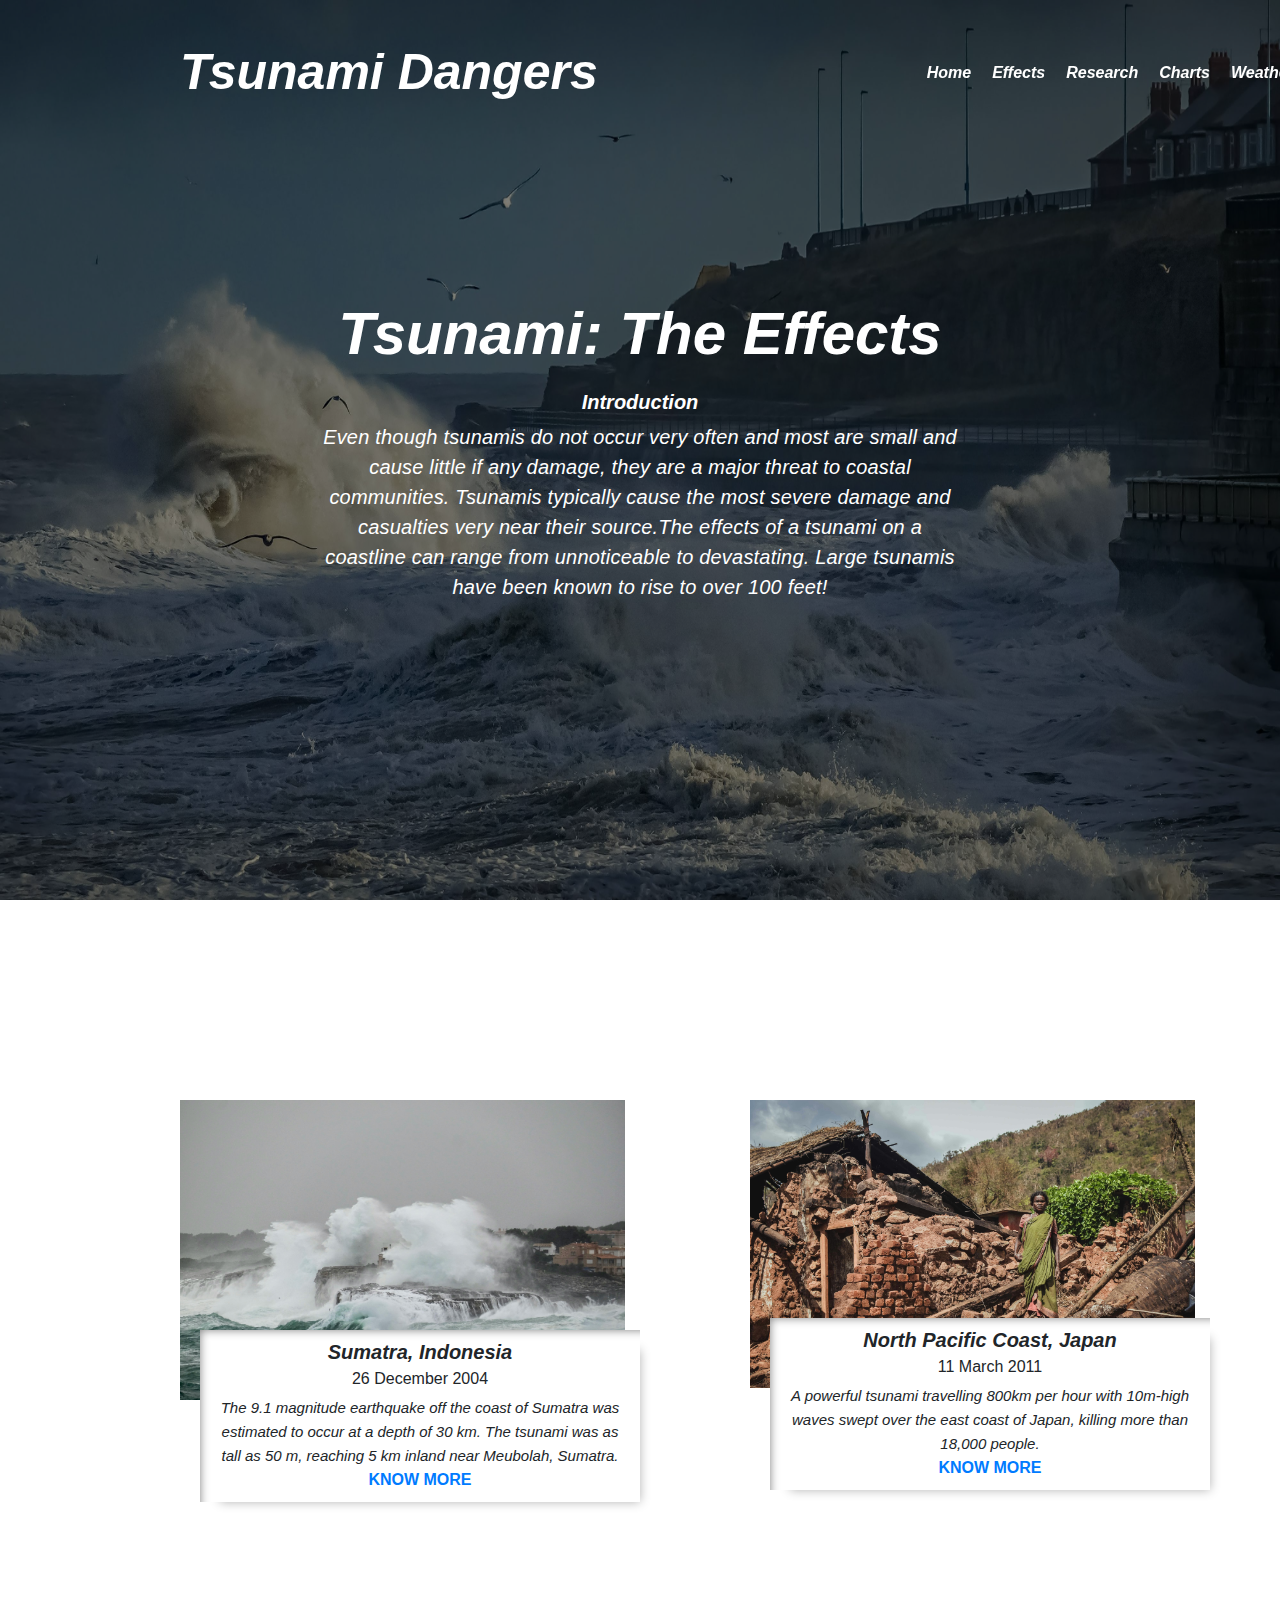
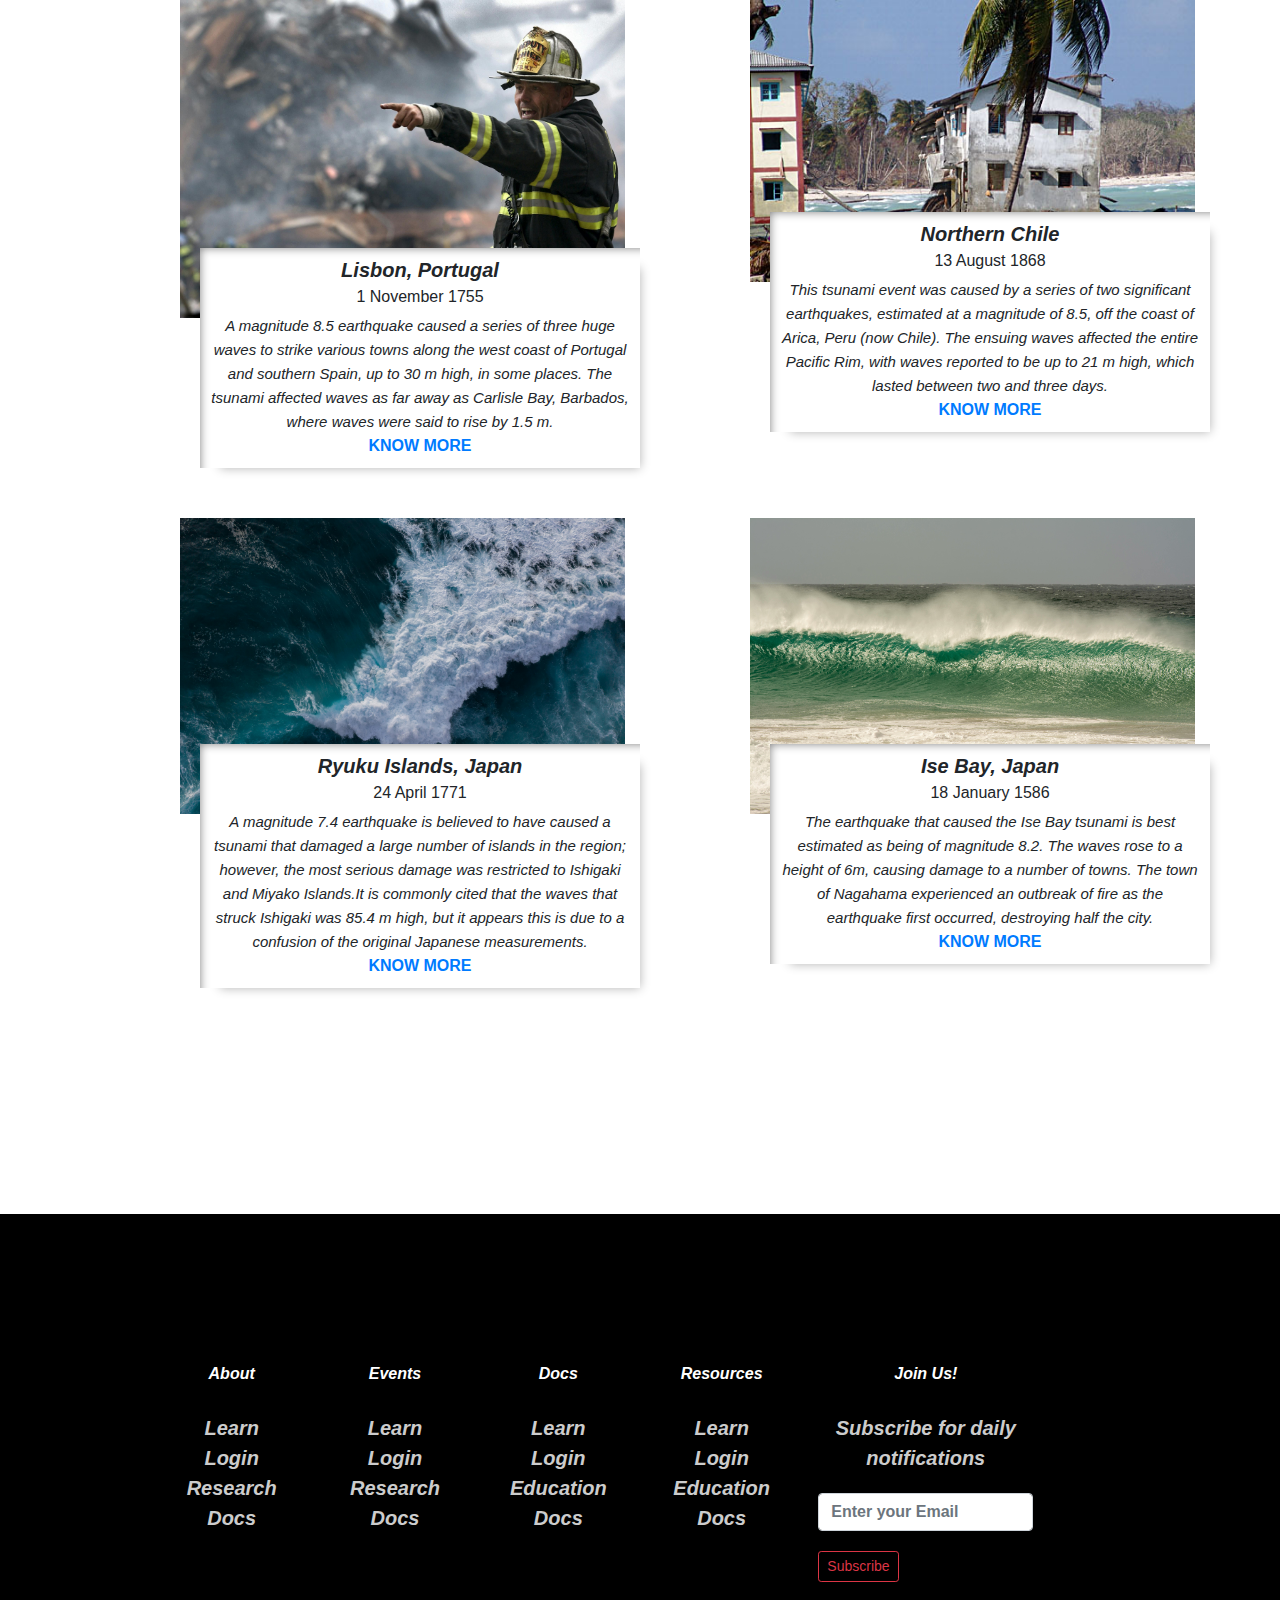
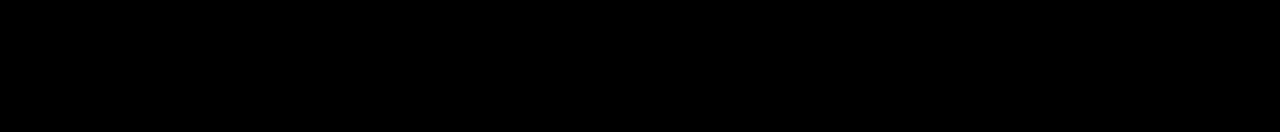
<file: index.html>
<!doctype html>
<html lang="en">
  <head>
    <!-- Required meta tags -->
    <meta charset="utf-8">
    <meta name="viewport" content="width=device-width, initial-scale=1, shrink-to-fit=no">

    <!-- Bootstrap CSS -->
    <link rel="stylesheet" href="https://cdn.jsdelivr.net/npm/bootstrap@4.5.3/dist/css/bootstrap.min.css">
    <link rel="stylesheet" href="styles.css">
    <title>Tsunami</title>
  </head>
  <body>
    <!-- Navbar -->
    <nav class="navbar navbar-expand-sm fixed-top">
        <a href="" class="navbar-brand">Tsunami Dangers</a>
        <div>
            <ul class="navbar-nav">
                <li class="nav-items"><a href="index.html" class="nav-link">Home</a></li>
                <li class="nav-items"><a href="effects.html" class="nav-link">Effects</a></li>
                <li class="nav-items"><a href="research.html" class="nav-link">Research</a></li>
                <li class="nav-items"><a href="https://www.researchgate.net/figure/Bar-chart-representation-of-Post-Tsunami-field-surveyed-run-up-and-inundation-of-Chennai_fig1_265416883" class="nav-link">Charts</a></li>
                <li class="nav-items"><a href="weather.html" class="nav-link">Weather</a></li>
            </ul>
        </div>
    </nav>
    <!--Header-->
    <div class="header">
    <div class="image-parent">
        <div class="img">
            <img src="image5.jpg" alt="">
        </div>
        <div class="img-overlay"></div>
    </div>
    <div class="img-content">
        <h1>Tsunami: The Effects</h1>
        <h5>Introduction</h5>
        <span>Even though tsunamis do not occur very often and most are small and cause little if any damage, they are a major threat to coastal communities. Tsunamis typically cause the most severe damage and casualties very near their source.The effects of a tsunami on a coastline can range from unnoticeable to devastating. Large tsunamis have been known to rise to over 100 feet!
        </span>
    </div>
    </div>
    <!-- Event section start-->
<div class="container event">
    <div class="row justify-content-center text-center">

        <div class="offset-sm-1 col-sm-5">
            <img src="image1.jpg" class="img-fluid" alt="">
            <div class="event-content">
                <h4> Sumatra, Indonesia</h4>
                <h6>26 December 2004</h6>
                <span>The 9.1 magnitude earthquake off the coast of Sumatra was estimated to occur at a depth of 30 km. The tsunami was as tall as 50 m, reaching 5 km inland near Meubolah, Sumatra. </span><br>
                <a href="https://www.australiangeographic.com.au/topics/science-environment/2011/03/the-10-most-destructive-tsunamis-in-history/">Know more</a>
            </div>
        </div>

        <div class="offset-sm-1 col-sm-5">
            <img src="image2.jpg" class="img-fluid" alt="">
            <div class="event-content">
                <h4>North Pacific Coast, Japan </h4>
                <h6>11 March 2011</h6>
                <span>A powerful tsunami travelling 800km per hour with 10m-high waves swept over the east coast of Japan, killing more than 18,000 people.</span><br>
                <a href="https://www.australiangeographic.com.au/topics/science-environment/2011/03/the-10-most-destructive-tsunamis-in-history/">Know more</a>
            </div>
        </div>

    </div>




    <div class="row justify-content-center text-center">

        <div class="offset-sm-1 col-sm-5">
            <img src="image3.jpg" class="img-fluid" alt="">
            <div class="event-content">
                <h4>Lisbon, Portugal</h4>
                <h6>1 November 1755</h6>
                <span>A magnitude 8.5 earthquake caused a series of three huge waves to strike various towns along the west coast of Portugal and southern Spain, up to 30 m high, in some places. The tsunami affected waves as far away as Carlisle Bay, Barbados, where waves were said to rise by 1.5 m. </span><br>
                <a href="https://www.australiangeographic.com.au/topics/science-environment/2011/03/the-10-most-destructive-tsunamis-in-history/">Know more</a>
            </div>
        </div>

        <div class="offset-sm-1 col-sm-5">
            <img src="image4.jpg" class="img-fluid" alt="">
            <div class="event-content">
                <h4>Northern Chile</h4>
                <h6> 13 August 1868</h6>
                <span>This tsunami event was caused by a series of two significant earthquakes, estimated at a magnitude of 8.5, off the coast of Arica, Peru (now Chile). The ensuing waves affected the entire Pacific Rim, with waves reported to be up to 21 m high, which lasted between two and three days.</span><br>
                <a href="https://www.australiangeographic.com.au/topics/science-environment/2011/03/the-10-most-destructive-tsunamis-in-history/">Know more</a>
            </div>
        </div>

    </div>


    <div class="row justify-content-center text-center">

        <div class="offset-sm-1 col-sm-5">
            <img src="image.jpg" class="img-fluid" alt="">
            <div class="event-content">
                <h4>Ryuku Islands, Japan</h4>
                <h6> 24 April 1771</h6>
                <span>A magnitude 7.4 earthquake is believed to have caused a tsunami that damaged a large number of islands in the region; however, the most serious damage was restricted to Ishigaki and Miyako Islands.It is commonly cited that the waves that struck Ishigaki was 85.4 m high, but it appears this is due to a confusion of the original Japanese measurements.</span><br>
                <a href="https://www.australiangeographic.com.au/topics/science-environment/2011/03/the-10-most-destructive-tsunamis-in-history/">Know more</a>
            </div>
        </div>

        <div class="offset-sm-1 col-sm-5">
            <img src="image6.jpg" class="img-fluid" alt="">
            <div class="event-content">
                <h4> Ise Bay, Japan </h4>
                <h6>18 January 1586</h6>
                <span>The earthquake that caused the Ise Bay tsunami is best estimated as being of magnitude 8.2. The waves rose to a height of 6m, causing damage to a number of towns. The town of Nagahama experienced an outbreak of fire as the earthquake first occurred, destroying half the city. </span><br>
                <a href="https://www.australiangeographic.com.au/topics/science-environment/2011/03/the-10-most-destructive-tsunamis-in-history/">Know more</a>
            </div>
        </div>

    </div>


</div>

<!--Footer-->
<footer>
    <div class="container">
        <div class="row text-center justify-content: center">
            <div class="col-sm-2">
                <h6>About</h6>
                <span>Learn</span><br>
                <span>Login</span><br>
                <span>Research</span><br>
                <span>Docs</span><br>
            </div>

            <div class="col-sm-2">
                <h6>Events</h6>
                <span>Learn</span><br>
                <span>Login</span><br>
                <span>Research</span><br>
                <span>Docs</span><br>
            </div>


            <div class="col-sm-2">
                <h6>Docs</h6>
                <span>Learn</span><br>
                <span>Login</span><br>
                <span>Education</span><br>
                <span>Docs</span><br>
            </div>

            <div class="col-sm-2">
                <h6>Resources</h6>
                <span>Learn</span><br>
                <span>Login</span><br>
                <span>Education</span><br>
                <span>Docs</span><br>
            </div>
            <div class="col-sm-3">
                <h6>Join Us!</h6>
                <span>Subscribe for daily notifications</span>
                <input type="text" class="font-weight-bold form-control" placeholder="Enter your Email">
                <button type="submit" class="font-height-bold btn btn-outline-danger btn-sm float-left">Subscribe</button>
                
            </div>
        </div>
    </div>
</footer>
   
    <script src="https://code.jquery.com/jquery-3.5.1.slim.min.js" integrity="sha384-DfXdz2htPH0lsSSs5nCTpuj/zy4C+OGpamoFVy38MVBnE+IbbVYUew+OrCXaRkfj" crossorigin="anonymous"></script>
    <script src="https://cdn.jsdelivr.net/npm/popper.js@1.16.1/dist/umd/popper.min.js" integrity="sha384-9/reFTGAW83EW2RDu2S0VKaIzap3H66lZH81PoYlFhbGU+6BZp6G7niu735Sk7lN" crossorigin="anonymous"></script>
    <script src="https://cdn.jsdelivr.net/npm/bootstrap@4.5.3/dist/js/bootstrap.min.js" integrity="sha384-w1Q4orYjBQndcko6MimVbzY0tgp4pWB4lZ7lr30WKz0vr/aWKhXdBNmNb5D92v7s" crossorigin="anonymous"></script>
    <!--Javascript-->
    <script>
        $(document).scroll(function(){
            $(".navbar").toggleClass("scroll", $(this).scrollTop()>$(".navbar").height());
        })
    </script>

  </body>
</html>
</file>
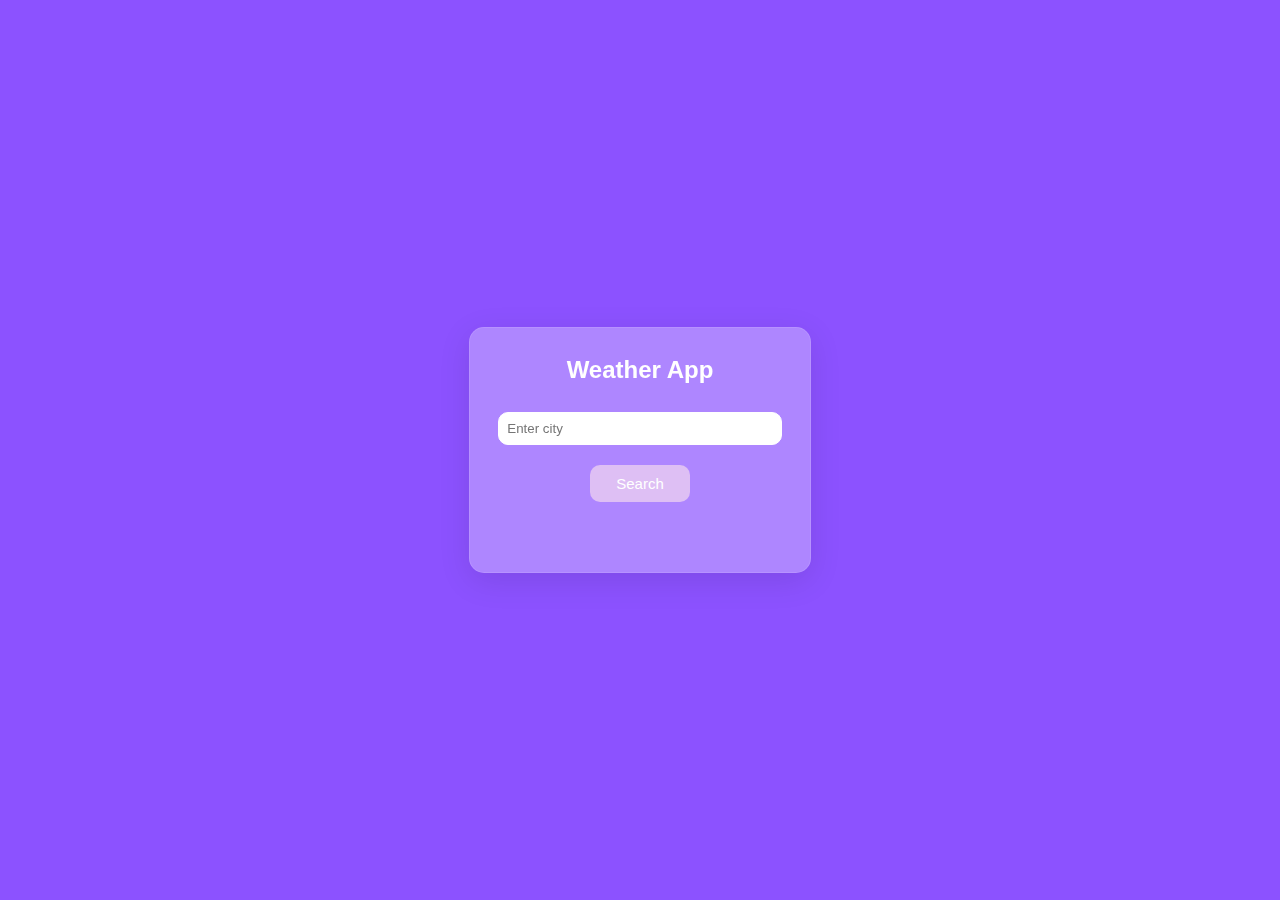
<file: weather.html>
<!DOCTYPE html>
<html lang="en">
<head>
    <meta charset="UTF-8">
    <meta name="viewport" content="width=device-width, initial-scale=1.0">
    <title>Weather App</title>
    <link rel="stylesheet" href="./weather.css">
</head>
<body>
    <div id="weather-container">
        <h2>Weather App</h2>
        <input type="text" id="city" placeholder="Enter city">
        <button onclick="getWeather()">Search</button>

        <img id="weather-icon" alt="Weather Icon">

        <div id="temp-div"></div>

        <div id="weather-info"></div>

        <div id="hourly-forecast"></div>
    </div>
    <script src="./weather.js"></script>
</body>
</html>
</file>
<file: styles.css>
/* NAVBAR */
.navbar{
    padding: 30px;
    transition: 1s;
    
}
.navbar.scroll{
    background: black;
}
.navbar-brand{
    font-weight: bold;
    font-style: italic;
    padding-left: 150px;
    font-size: 50px;
    text-transform: capitalize;
    color: #fff !important;

}
.navbar-nav{
    padding-left: 300px;
}

.nav-link{
    font-weight: bold;
    font-style: italic;
    color: #fff !important;
    margin-left: 5px;
    transition: 0.6s;
    border-radius: 20px;
    text-transform: capitalize;
   
}
.nav-link:hover{
    transform: translateY(-20px);
    background: #000;
}

/* HEADER */
.header{
    margin: 0;
    padding: 0;
}
.header .img-parent{
    position: relative;

}
.header img{
    height: 100vh;
    width: 100%;
}
.header .img-overlay{
    position: absolute;
    top: 0;
    left: 0;
    height: 100%;
    width: 100%;
    background: #000;
    z-index: 1;
    opacity: 0.5;
}
.header .img-content{
    position: absolute;
    top: 50%;
    left: 50%;
    transform: translate(-50%, -50%);
    z-index: 2;
    color: #fff !important;
    text-align: center !important;
    justify-content: center !important;
}
.header .img-content h1{
    font-weight: bold;
    font-style: italic;
    font-size: 60px;
    margin-bottom: 20px !important;
}
.header .img-content h5{
    font-weight: bold;
    font-style: italic;
}
.header .img-content h6{
    font-weight: bold;
    font-style: italic;
}
.header .img-content span{
    font-weight: 500;
    font-size: 20px;
    font-style: italic;
    letter-spacing: 0.2px;

}
/* Event Section start*/
.event{
    margin: 200px auto ;
}
.event-content{
    box-shadow: 10px 10px 10px -10px rgba(0,0,0,0.3), inset 10px 10px 10px -10px rgba(0,0,0,0.5); 
    padding: 10px;
    cursor: pointer;
    background: #fff !important;
    margin-top: -70px !important;
    margin-left: 20px !important;
    position: absolute;
}
.event-content h4{
    font-weight: bold;
    font-style: italic;
    font-size: 20px;
    margin-bottom: 5px;

}
.event-content span{
    font-style: italic;
    font-size: 15px;

}
.event-content a{
    text-transform: uppercase;
    font-weight: bold;
    margin-top: 10px !important;
}
.event img{
    transition: 0.6s;
}
.event img:hover{
    transform: scale(1.1);
    cursor: pointer;
}
.event .col-sm-5{
    margin-bottom: 200px !important;
}
footer{
    
    background: #000;
    padding: 150px;

}
footer h6{
    font-weight: bold;
    color: #fff !important;
    font-style: italic;
    margin-bottom: 30px !important;
}
footer span{
    font-weight: bold;
    color: #ccc !important;
    font-style: italic;
    font-size: 20px !important;
}
footer input{
    margin: 20px auto !important;
}
</file>
<file: weather.css>
body {
    background: #8C52FF;
    font-family: 'Segoe UI', Tahoma, Geneva, Verdana, sans-serif;
    display: flex;
    align-items: center;
    justify-content: center;
    height: 100vh;
    margin: 0;
}

#weather-container {
    background: rgba(255, 255, 255, 0.3);
    max-width: 400px;
    padding: 20px;
    border-radius: 15px;
    box-shadow: 0 8px 32px rgba(0, 0, 0, 0.1);
    backdrop-filter: blur(10px);
    border: 1px solid rgba(255, 255, 255, 0.1);
    text-align: center;
}

h2, label, p {
    color: #fff;
    margin: 8px 0;
}

input {
    width: calc(100% - 16px);
    padding: 8px;
    box-sizing: border-box;
    border-radius: 10px;
    border: 1px solid white;
    margin-top: 20px;
}

button {
    background: #debff4;
    color: white;
    padding: 10px;
    border: none;
    border-radius: 10px;
    cursor: pointer;
    margin-top: 20px;
    width: 100px;
    font-size: 15px;
}

button:hover {
    background: #8b48d7;
}

#temp-div p {
    font-size: 60px;
    margin-top: -30px;
}

#weather-info {
    font-size: 20px;
}

#weather-icon {
    width: 200px;
    height: 200px;
    margin: 0 auto 10px; 
    margin-bottom: 0;
    display: none;
}

#hourly-forecast {
    margin-top: 50px;
    overflow-x: auto;
    white-space: nowrap;
    display: flex;
    justify-content: space-between;
}

.hourly-item {
    flex: 0 0 auto;
    width: 80px;
    display: flex;
    flex-direction: column;
    align-items: center;
    margin-right: 10px;
    color: white;
}

.hourly-item img {
    width: 30px;
    height: 30px;
    margin-bottom: 5px;
}

#hourly-heading {
    color: #fff;
    margin-top: 10px;
}
</file>
